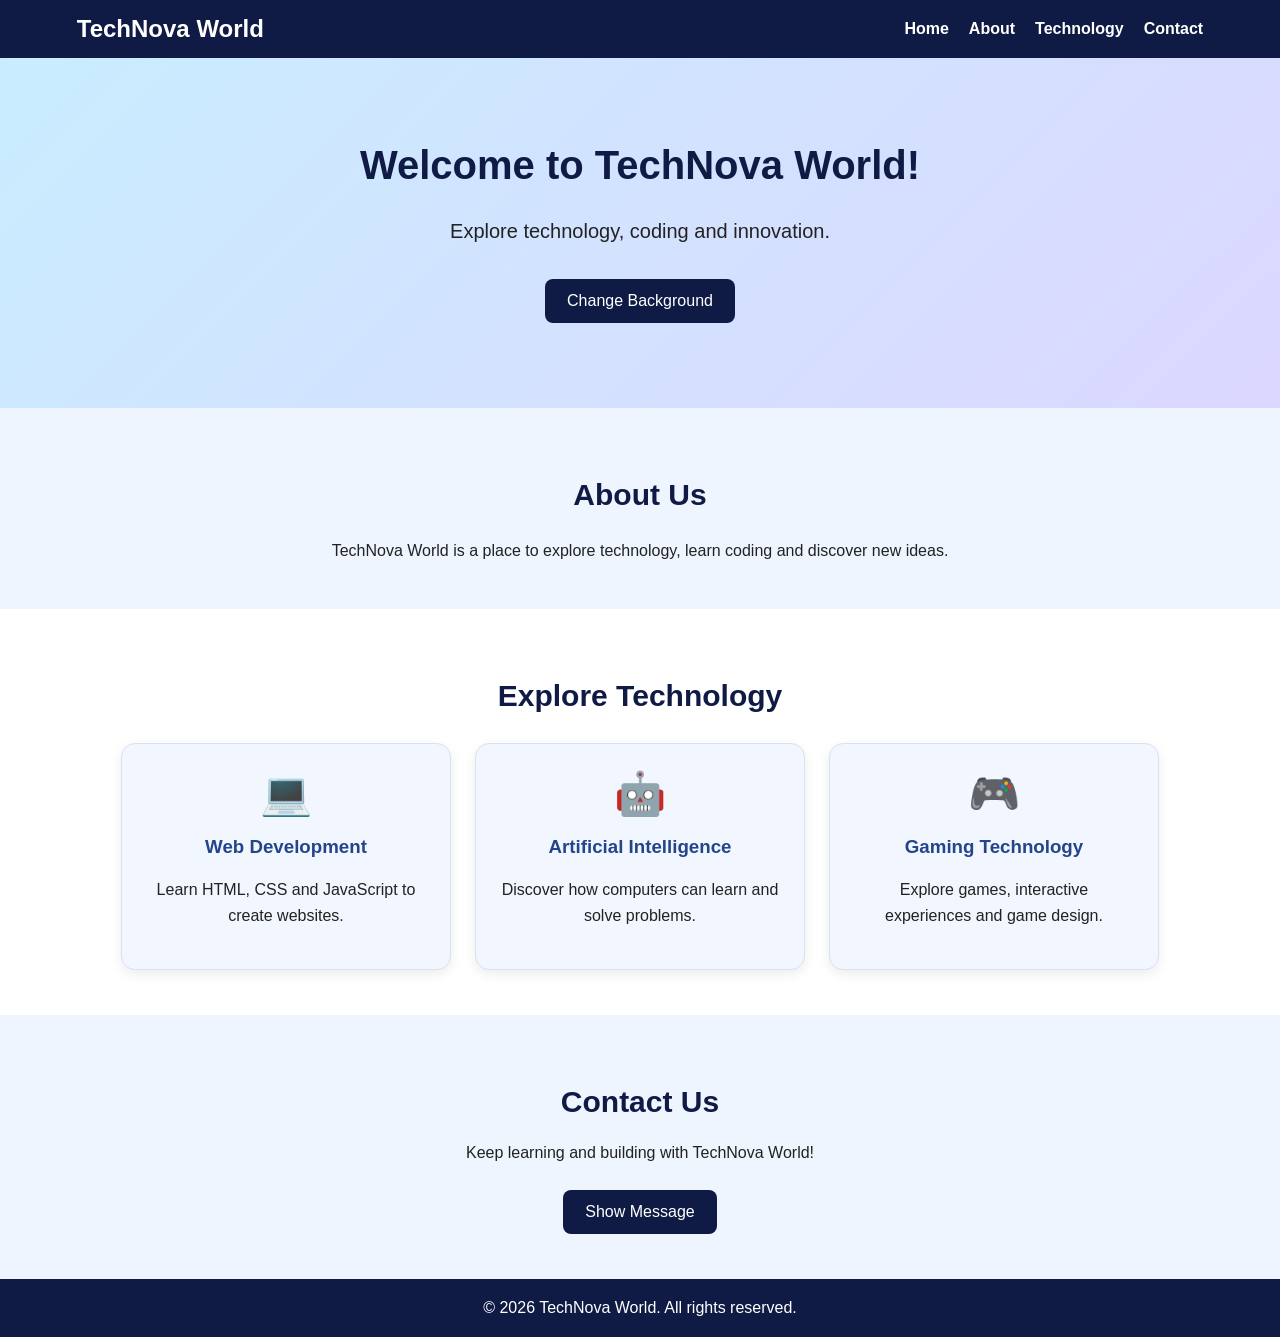
<file: index.html>
<!DOCTYPE html>
<html lang="en">
<head>
    <meta charset="UTF-8">
    <meta name="viewport" content="width=device-width, initial-scale=1.0">

    <title>TechNova World</title>

    <link rel="stylesheet" href="style.css">
    <script src="script.js" defer></script>
</head>
<body>

    <!-- Navigation Bar -->
    <nav class="navbar">
        <h2 class="logo">TechNova World</h2>

        <ul>
            <li><a href="#home">Home</a></li>
            <li><a href="#about">About</a></li>
            <li><a href="#technology">Technology</a></li>
            <li><a href="#contact">Contact</a></li>
        </ul>
    </nav>

    <!-- Welcome Section -->
    <header id="home" class="hero">
        <h1>Welcome to TechNova World!</h1>

        <p>Explore technology, coding and innovation.</p>

        <button id="colorButton">Change Background</button>
    </header>

    <!-- About Section -->
    <section id="about" class="about">
        <h2>About Us</h2>

        <p>
            TechNova World is a place to explore technology,
            learn coding and discover new ideas.
        </p>
    </section>

    <!-- Technology Cards -->
    <section id="technology" class="technology">
        <h2>Explore Technology</h2>

        <div class="card-container">

            <div class="card">
                <div class="card-icon">💻</div>
                <h3>Web Development</h3>
                <p>Learn HTML, CSS and JavaScript to create websites.</p>
            </div>

            <div class="card">
                <div class="card-icon">🤖</div>
                <h3>Artificial Intelligence</h3>
                <p>Discover how computers can learn and solve problems.</p>
            </div>

            <div class="card">
                <div class="card-icon">🎮</div>
                <h3>Gaming Technology</h3>
                <p>Explore games, interactive experiences and game design.</p>
            </div>

        </div>
    </section>

    <!-- Contact Section -->
    <section id="contact" class="contact">
        <h2>Contact Us</h2>

        <p>Keep learning and building with TechNova World!</p>

        <button id="messageButton">Show Message</button>

        <p id="message" hidden>
            Great job! You are learning website development!
        </p>
    </section>

    <!-- Footer -->
    <footer>
        <p>&copy; 2026 TechNova World. All rights reserved.</p>
    </footer>

</body>
</html>
</file>
<file: style.css>
/* Basic page settings */
* {
    box-sizing: border-box;
}

html {
    scroll-behavior: smooth;
}

body {
    margin: 0;
    font-family: Arial, sans-serif;
    background-color: #eef5ff;
    color: #222;
}

/* Navigation bar */
.navbar {
    background-color: #101b45;
    color: white;
    padding: 15px 6%;
    display: flex;
    justify-content: space-between;
    align-items: center;
    flex-wrap: wrap;
    gap: 12px;
}

.logo {
    margin: 0;
    font-size: 24px;
}

.navbar ul {
    list-style: none;
    display: flex;
    flex-wrap: wrap;
    gap: 20px;
    margin: 0;
    padding: 0;
}

.navbar a {
    color: white;
    text-decoration: none;
    font-weight: bold;
}

.navbar a:hover {
    color: #7de3ff;
}

/* Welcome section */
.hero {
    text-align: center;
    padding: 85px 20px;
    background: linear-gradient(135deg, #c9edff, #dcd7ff);
}

.hero h1 {
    color: #101b45;
    font-size: 40px;
    margin-top: 0;
}

.hero p {
    font-size: 20px;
    line-height: 1.6;
}

/* Buttons */
button {
    background-color: #101b45;
    color: white;
    border: none;
    border-radius: 8px;
    padding: 13px 22px;
    font-size: 16px;
    cursor: pointer;
    margin-top: 12px;
}

button:hover {
    background-color: #3158a5;
}

/* About section */
.about {
    text-align: center;
    padding: 45px 20px;
}

.about p {
    max-width: 650px;
    margin: 0 auto;
    line-height: 1.7;
}

/* Technology cards */
.technology {
    text-align: center;
    padding: 45px 6%;
    background-color: #ffffff;
}

.technology h2,
.about h2,
.contact h2 {
    color: #101b45;
    font-size: 30px;
}

.card-container {
    display: flex;
    justify-content: center;
    align-items: stretch;
    flex-wrap: wrap;
    gap: 24px;
    margin-top: 30px;
}

.card {
    background-color: #f2f6ff;
    border: 1px solid #d8e2f3;
    border-radius: 14px;
    padding: 25px;
    flex: 1 1 230px;
    max-width: 330px;
    box-shadow: 0 4px 12px rgba(0, 0, 0, 0.08);
     transition: transform 0.3s ease;
}

.card:hover {
    transform: translateY(-4px);
}

.card-icon {
    font-size: 42px;
}

.card h3 {
    color: #23458b;
}

.card p {
    line-height: 1.6;
}

/* Contact section */
.contact {
    text-align: center;
    padding: 45px 20px;
}

#message {
    color: darkgreen;
    font-weight: bold;
    margin-top: 20px;
}

/* Footer */
footer {
    background-color: #101b45;
    color: white;
    text-align: center;
    padding: 20px;
}

footer p {
    margin: 0;
}

/* Mobile screen adjustments */
@media (max-width: 600px) {
    .navbar {
        justify-content: center;
        text-align: center;
    }

    .navbar ul {
        justify-content: center;
        gap: 14px;
    }

    .hero {
        padding: 55px 18px;
    }

    .hero h1 {
        font-size: 30px;
    }

    .hero p {
        font-size: 18px;
    }

    .technology h2,
    .about h2,
    .contact h2 {
        font-size: 25px;
    }
}
</file>
